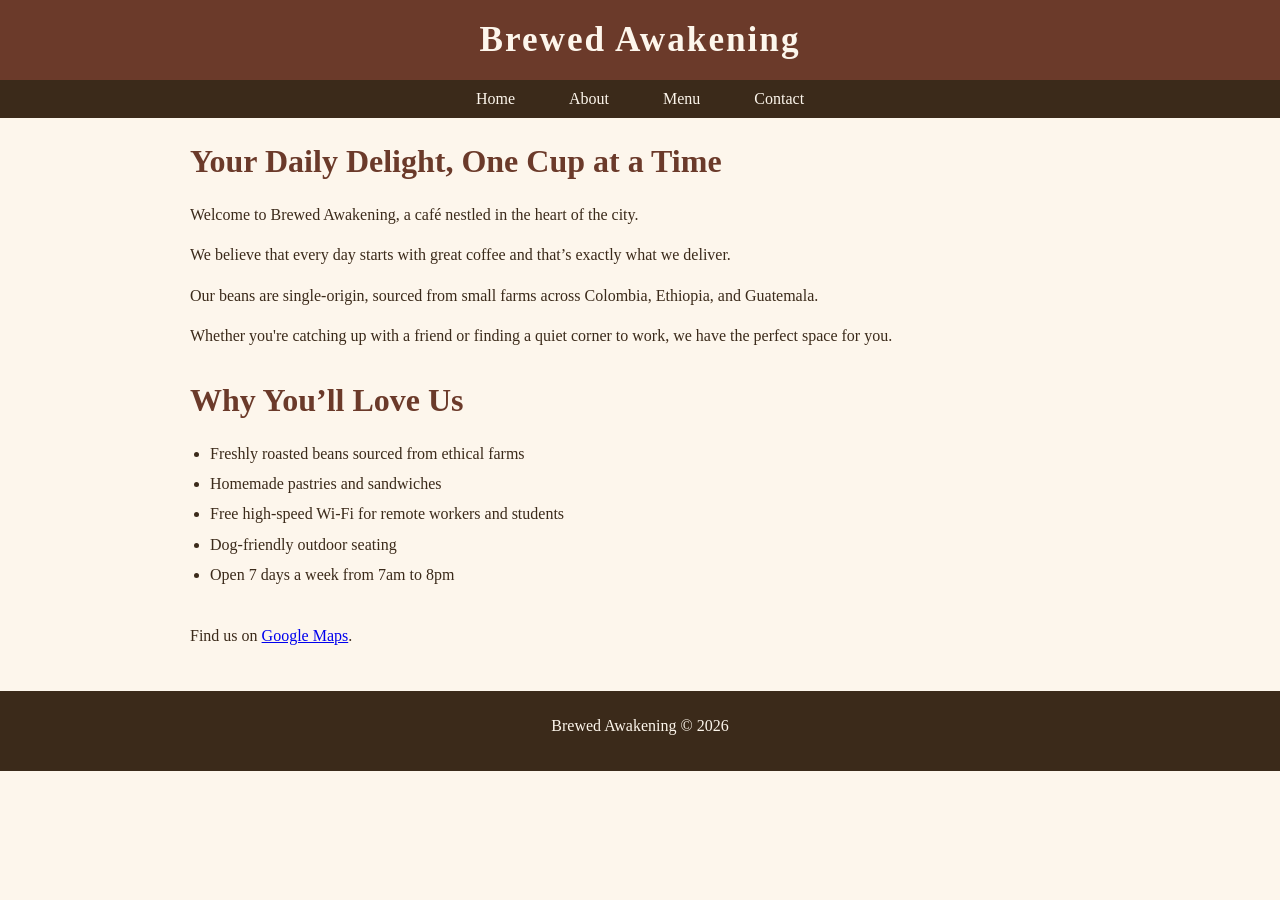
<file: index.html>
<!DOCTYPE html>
<html lang="en">
<head>
    <meta charset="UTF-8">
    <meta name="viewport" content="width=device-width, initial-scale=1.0">
    <title>Brewed Awakening</title>
    <link rel="stylesheet" href="css/styles.css">
</head>
<body>

    <header>
        <h1>Brewed Awakening</h1>
    </header>

    <nav>
        <a href="index.html">Home</a>
        <a href="about.html">About</a>
        <a href="services.html">Menu</a>
        <a href="contact.html">Contact</a>
    </nav>

    <main>
        <section>
            <h2>Your Daily Delight, One Cup at a Time</h2>
            <p>Welcome to Brewed Awakening, a café nestled in the heart of the city.</p>
            <p>We believe that every day starts with great coffee and that’s exactly what we deliver.</p>
            <p>Our beans are single-origin, sourced from small farms across Colombia, Ethiopia, and Guatemala.</p>
            <p>Whether you're catching up with a friend or finding a quiet corner to work, we have the perfect space for you.</p>
        </section>

        <section>
            <h2>Why You’ll Love Us</h2>
            <ul>
                <li>Freshly roasted beans sourced from ethical farms</li>
                <li>Homemade pastries and sandwiches</li>
                <li>Free high-speed Wi-Fi for remote workers and students</li>
                <li>Dog-friendly outdoor seating</li>
                <li>Open 7 days a week from 7am to 8pm</li>
            </ul>
        </section>

        <section>
            <p>Find us on <a href="https://www.google.com/maps" target="_blank">Google Maps</a>.</p>
        </section>
    </main>

    <footer>
        <p>Brewed Awakening &copy; 2026</p>
    </footer>

</body>
</html>
</file>
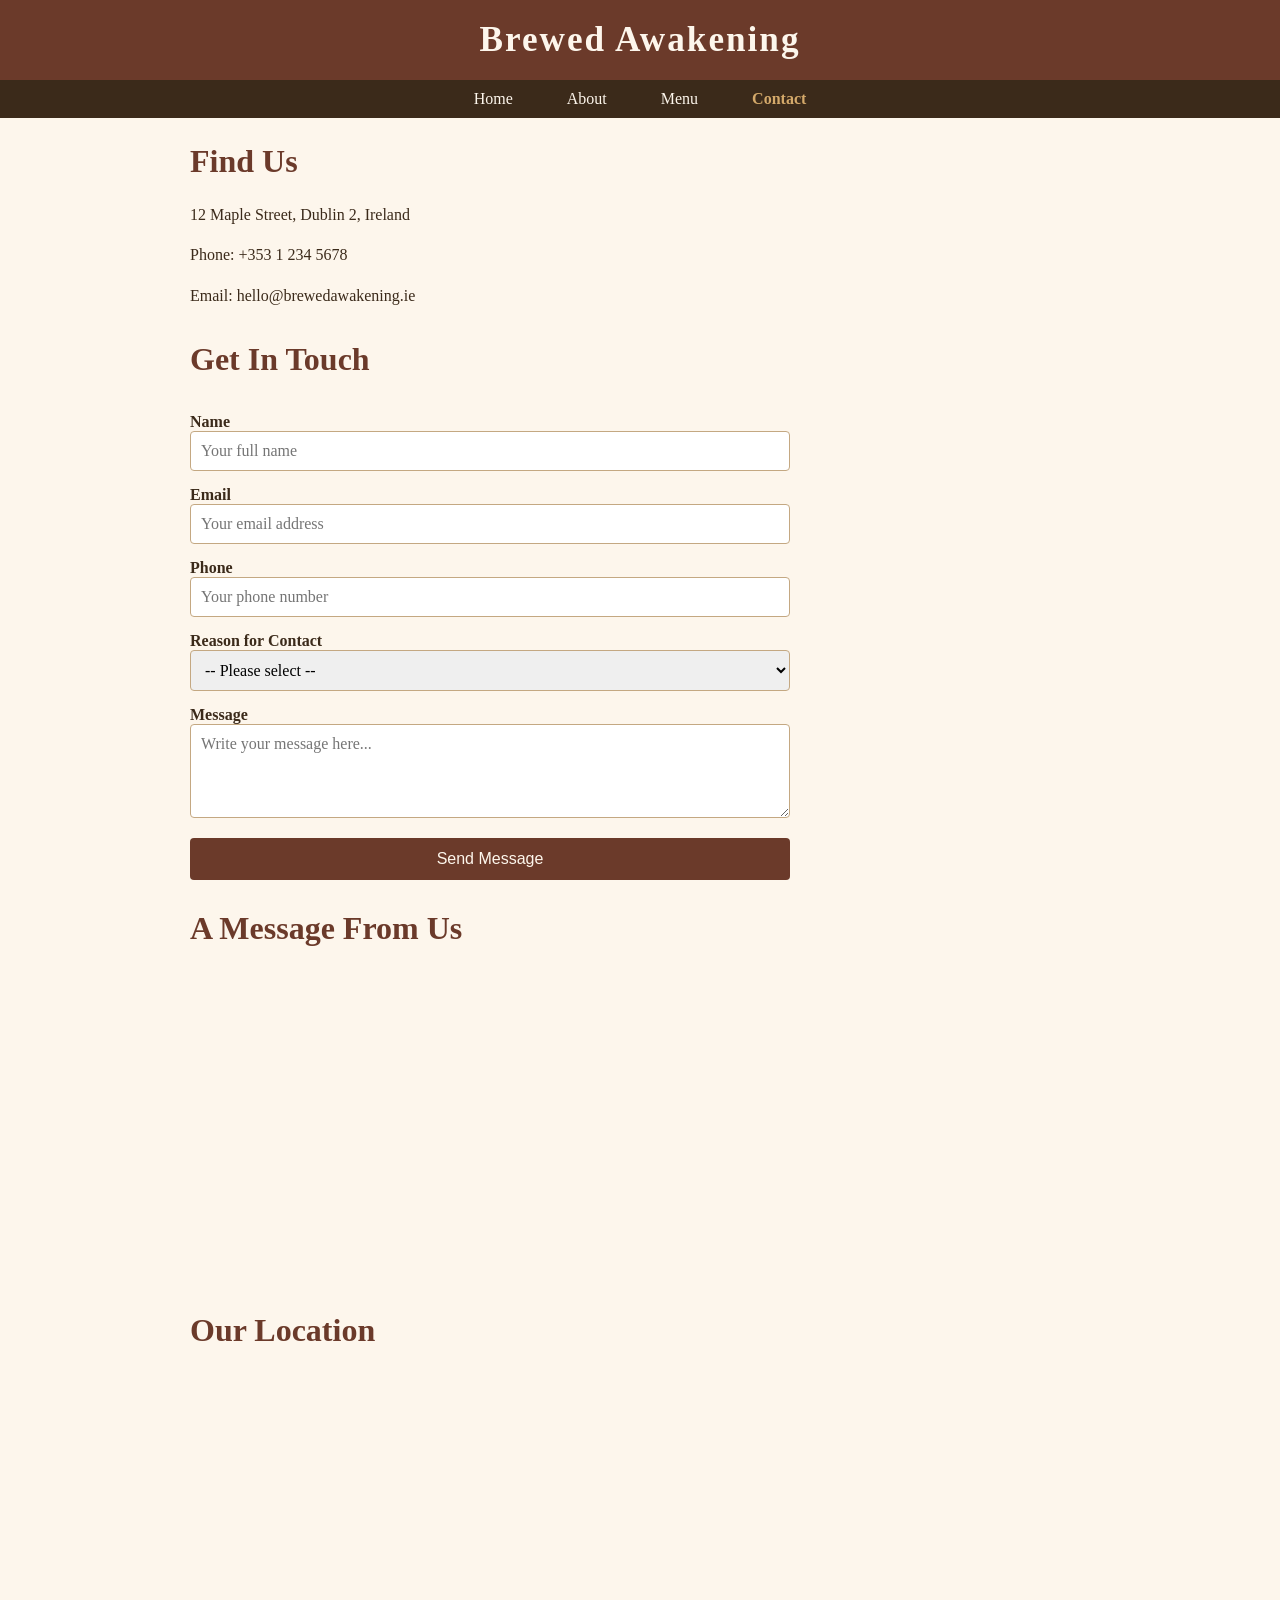
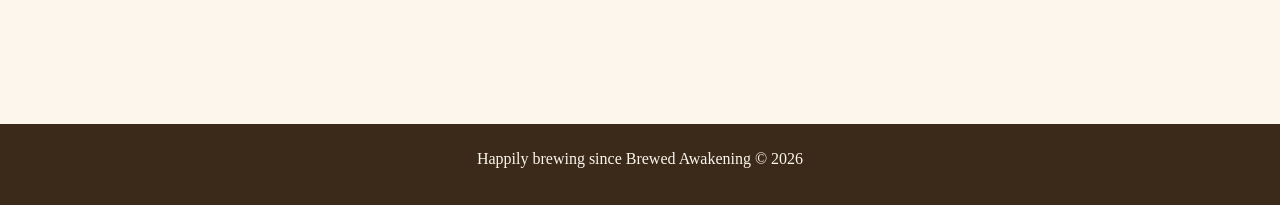
<file: contact.html>
<!DOCTYPE html> <!-- decalre file type html -->
<html lang="en"> <!-- decalre language english -->

<head> <!-- header -->
    <meta charset="UTF-8"> <!-- Allows symbols to display corectly -->
    <meta name="viewport" content="width=device-width, initial-scale=1.0"> <!-- Match screen width, makes work on phone -->
    <title>Contact – Brewed Awakening</title> <!-- Appear on browsers tab -->
   <link rel="stylesheet" href="css/styles.css"> <!-- Link the css file (required in all files) -->
</head> <!-- close header -->

<body>

    <header> <!-- declares header of page -->
        <h1> Brewed Awakening </h1> <!-- H1 is most important header for the page -->
    </header> <!-- close the header of page tag -->

    <nav> <!-- navigation links -->
        <a href="index.html"> Home </a> <!-- href tells where link goes -->
        <a href="about.html"> About </a>
        <a href="services.html"> Menu </a>
        <a href="contact.html" class="active"> Contact </a> <!-- active marks current page for css styling -->
    </nav> <!-- close nav tag -->

    <main> <!-- main body tag -->

        <section class="contact-details"> <!-- section for business contact info -->
            <h2> Find Us </h2> <!-- sub heading -->
            <p> 12 Maple Street, Dublin 2, Ireland </p> <!-- business address -->
            <p> Phone: +353 1 234 5678 </p> <!-- business phone -->
            <p> Email: hello@brewedawakening.ie </p> <!-- business email -->
        </section> <!-- close contact-details section -->

        <section class="contact-form"> <!-- section for contact form -->
            <h2> Get In Touch </h2> <!-- sub heading -->
            <form> <!-- start of contact form -->

                <label for="name"> Name </label> <!-- label for name input -->
                <input type="text" id="name" name="name" placeholder="Your full name"> <!-- text input field -->

                <label for="email"> Email </label> <!-- label for email input -->
                <input type="email" id="email" name="email" placeholder="Your email address"> <!-- email input field the user sees email address -->

                <label for="phone"> Phone </label> <!-- label for phone input -->
                <input type="tel" id="phone" name="phone" placeholder="Your phone number"> <!-- tel input field -->

                <label for="reason"> Reason for Contact </label> <!-- label for dropdown -->
                <select id="reason" name="reason"> <!-- select dropdown -->
                    <option value=""> -- Please select -- </option> <!-- default empty option -->
                    <option value="catering"> Catering Enquiry </option> <!-- option 2 -->
                    <option value="feedback"> Leave Feedback </option> <!-- option 3 -->
                    <option value="other"> Other </option> <!-- option 4 -->
                </select> <!-- close dropdown -->

                <label for="message"> Message </label> <!-- label for textarea -->
                <textarea id="message" name="message" rows="4" placeholder="Write your message here..."></textarea> <!-- textarea min 4 rows -->

                <button type="submit"> Send Message </button> <!-- submit button -->

            </form> <!-- close contact form -->
        </section> <!-- close contact-form section -->

        <section class="contact-video"> <!-- section for embedded video -->
            <h2> A Message From Us </h2> <!-- sub heading -->
            <iframe
                width="560"
                height="315"
                src="https://www.youtube.com/embed/ZgIVfpnAQcA"
                title="Brewed Awakening welcome video"
                allowfullscreen> <!-- allows video to go fullscreen -->
            </iframe>
        </section> <!-- close contact-video section -->

        <section class="contact-map"> <!-- section for google map embedded map -->
            <h2> Our Location </h2> <!-- sub heading -->
            <iframe width="560" height="315" src="https://www.youtube.com/embed/jdguVU0F7fs?si=BdGViur72WnVCwFO" title="YouTube video player" frameborder="0" allow="accelerometer; autoplay; clipboard-write; encrypted-media; gyroscope; picture-in-picture; web-share" referrerpolicy="strict-origin-when-cross-origin" allowfullscreen></iframe>
        </section> <!-- close contact-map section -->

    </main> <!-- close main section tag -->

    <footer> <!-- add page footer -->
        <p> Happily brewing since Brewed Awakening &copy; 2026 </p>
    </footer> <!-- close footer -->

</body>
</html>
</file>
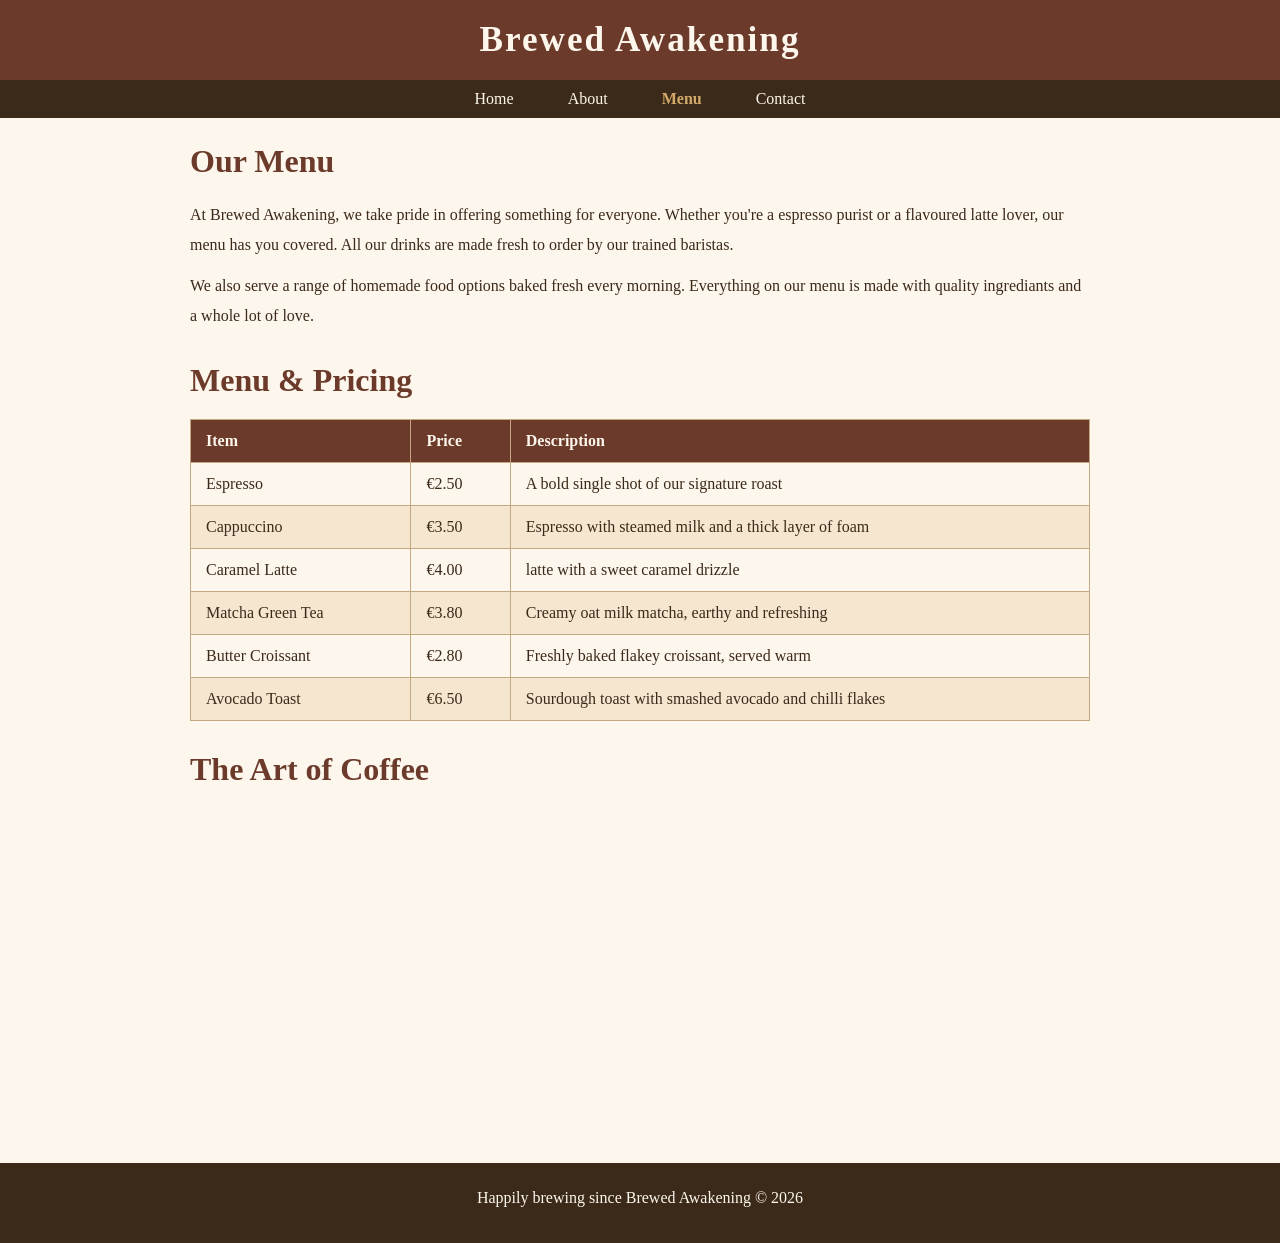
<file: services.html>
<!DOCTYPE html> <!-- decalre file type html -->
<html lang="en"> <!-- decalre language english -->

<head> <!-- header -->
    <meta charset="UTF-8"> <!-- Allows symbols to display corectly -->
    <meta name="viewport" content="width=device-width, initial-scale=1.0"> <!-- Match screen width, makes work on phone -->
    <title>Menu – Brewed Awakening</title> <!-- Appear on browsers tab -->
   <link rel="stylesheet" href="css/styles.css"><!-- Link the css file (required in all files) -->
</head> <!-- close header -->

<body>

    <header> <!-- declares header of page -->
    <h1> Brewed Awakening</h1> <!-- H1 is most important header for the page -->
    </header> <!-- close the header of page tag -->

    <nav> <!-- navigation links -->
        <a href="index.html"> Home </a> <!-- href tells where link goes -->
        <a href="about.html"> About </a>
        <a href="services.html" class="active"> Menu </a> <!-- active marks current page for css styling -->
        <a href="contact.html"> Contact </a>
    </nav> <!-- close nav tag -->

    <main> <!-- main body tag -->

        <section class="menu-intro"> <!-- section for intro text -->
        <h2> Our Menu </h2><!-- sub heading -->
            <p>
                At Brewed Awakening, we take pride in offering something for everyone.
                Whether you're a espresso purist or a flavoured latte lover, our menu has you covered.
                All our drinks are made fresh to order by our trained baristas.
            </p>
            <p>
             We also serve a range of homemade food options baked fresh every morning.
                Everything on our menu is made with quality ingrediants and a whole lot of love.
            </p>
        </section> <!-- close menu-intro section -->

        <section class="menu-table"> <!-- section for data table -->
            <h2> Menu & Pricing </h2> <!-- sub heading -->
            <table> <!-- start of data table -->
                <thead> <!-- table header row -->
                    <tr> <!-- table row -->
                        <th> Item </th> <!-- table header cell -->
                        <th> Price </th>
                        <th> Description </th>
                    </tr>
                </thead> <!-- close table header -->
                <tbody> <!-- table body rows -->
                <tr> <!-- row 1 -->
                        <td> Espresso </td> <!-- table data cell -->
                        <td> €2.50 </td>
                        <td> A bold single shot of our signature roast </td>
                </tr>
                    <tr> <!-- row 2 -->
                        <td> Cappuccino </td>
                        <td> €3.50 </td>
                        <td> Espresso with steamed milk and a thick layer of foam </td>
                 </tr>
                    <tr> <!-- row 3 -->
                        <td> Caramel Latte </td>
                        <td> €4.00 </td>
                        <td> latte with a sweet caramel drizzle </td>
                </tr>
                    <tr> <!-- row4 -->
                        <td> Matcha Green Tea </td>
                        <td> €3.80 </td>
                        <td> Creamy oat milk matcha, earthy and refreshing </td>
                 </tr>
                    <tr> <!-- row 5 -->
                        <td> Butter Croissant </td>
                        <td> €2.80 </td>
                        <td> Freshly baked flakey croissant, served warm </td>
                </tr>
                    <tr> <!-- row6 -->
                        <td> Avocado Toast </td>
                        <td> €6.50 </td>
                        <td> Sourdough toast with smashed avocado and chilli flakes </td>
                    </tr>
                </tbody> <!-- close table body -->
            </table> <!-- close thedata table -->
        </section> <!-- close menu-table section -->

        <section class="menu-video"> <!-- section for embedded video -->
            <h2> The Art of Coffee </h2> <!-- sub heading -->
            <iframe width="560" height="315" src="https://www.youtube.com/embed/Dmpnrtey3YU?si=_1zWrscYtPXsYIF1" title="YouTube video player" frameborder="0" allow="accelerometer; autoplay; clipboard-write; encrypted-media; gyroscope; picture-in-picture; web-share" referrerpolicy="strict-origin-when-cross-origin" allowfullscreen></iframe>
        </section> <!-- close menu-video section -->

    </main> <!-- close main section tag -->

    <footer> <!-- add page footer -->
        <p> Happily brewing since Brewed Awakening &copy; 2026 </p>
    </footer> <!-- close footer -->

</body>
</html>
</file>
<file: css/styles.css>
/* ============================================
   Overall goal
   3 colours
   rounded images 
   centered text 
   georgia serif


============================================ */


/* ============================================
   GLOBAL RESET
============================================ */

* { /* targets every single element on the page */
    margin: 0; /* remvoe default margin from everything */
    padding: 0; /* remove default padding from everything */
    box-sizing: border-box; /* padding and border included in element width */
}

body { /* styles the entire page body */
    font-family: Georgia, serif; /* main font used accross all pages */
    background-color: #fdf6ec; /* warm cream background colour */
    color: #3b2a1a; /* dark brown defualt text colour */
}

/* ============================================
   HEADER
============================================ */

header { /* styles the header tag on all pages */
    background-color: #6b3a2a; /* dark coffee brown background */
    color: #fdf6ec; /* cream coloured text */
    text-align: center; /* centers everything inside header */
    padding: 20px 20px; /* 30px top/bottom 20px left/right space inside */
}

header h1 { /* targets the h1 inside the header only */
    font-size: 2.2em; /* makes the buisness name large */
    letter-spacing: 2px; /* slight gap between each letter */
}

/* ============================================
   NAVIGATION
============================================ */

nav { /* styles the nav bar on all pages */
    background-color: #3b2a1a; /* darker brown than the header */
    text-align: center; /* centers the nav links */
    padding: 10px 0; /* space above and below the links */
}

nav a { /* styles all links inside the nav */
    color: #fdf6ec; /* cream coloured link text */
    text-decoration: none; /* removes the defualt underline from links */
    margin: 0 25px; /* space between each nav link */
    font-size: 1em; /* normal text size */
}

nav a:hover { /* styles a nav link when mouse hovers over it */
    color: ##5a3020; /* changes when hovering */
    text-decoration: underline; /* adds underline on hover */
}

nav a.active { /* styles the link of the curent page */
    color: #d4a96a; /* gold colour to show current page */
    font-weight: bold; /* bold to stand out from other links */
}

/* ============================================
   MAIN CONTENT
============================================ */

main { /* styles the main content area on all pages */
    max-width: 900px; /* stops content stretching too wide on big screens */
    margin: 25px auto; /* 30px top/bottom, auto left/right centers it */
    padding: 10 20px; /* space on left and right sides */
}

section { /* styles every section tag on all pages */
    margin-bottom: 30px; /* space below each section */
}

h2 { /* styles all h2 subheadings accross all pages */
    font-size: 2em; /* slightly smaller than h1 */
    color: #6b3a2a; /* brown colour for subheadings */
    margin-bottom: 20px; /* space below the heading */
}

p { /* styles all pragraph text accross all pages */
    line-height: 1.9; /* space between each line of text */
    margin-bottom: 10px; /* space below each paragraph */
}

/* ============================================
   HERO IMAGE (index.html)
============================================ */

.hero img { /* targets the image inside the hero section */
    width: 100%; /* fills the full width of its container */
    max-width: 860px; /* stops it getting too wide on large screens */
    height: 320px; /* fixed height for the hero image */
    object-fit: cover; /* crops image to fill box without stretching */
    display: block; /* removes inline spacing below image */
    margin: 0 auto 25px auto; /* centers image and adds space below */
    border-radius: 10px; /* slightly rounded corners */
}

.hero h2 { /* targets the tagline h2 inside the hero section */
    text-align: center; /* centers the tagline text */
    font-style: italic; /* makes the tagline itlalic */
}

/* ============================================
   LISTS
============================================ */

ul, ol { /* styles both unordered and ordered lists */
    padding-left: 20px; /* indents the list from the left */
    line-height: 1.9; /* space between each list item */
}

/* ============================================
   ABOUT IMAGE (about.html)
============================================ */

.about-image img { /* targets the image inside the about-image section */
    width: 100%; /* fills the container width */
    max-width: 600px; /* caps width on large screens */
    height: 300px; /* fixed height */
    object-fit: cover; /* crops image to fit without stretching */
    display: block; /* removes inline spacing below image */
    margin: 0 auto; /* centers the image */
    border-radius: 10px; /* slightly rounded corners */
}

/* ============================================
   TABLE (services.html)
============================================ */

table { /* styles the data table on services page */
    width: 100%; /* table fills full width of container */
    border-collapse: collapse; /* removes gaps between cell borders */
    margin-top: 20px; /* space above the table */
}

thead { /* styles the header row of the table */
    background-color: #6b3a2a; /* dark brown backround for header row */
    color: #fdf6ec; /* cream text in the header */
}

th, td { /* styles all header cells and data cells */
    border: 1px solid #c4a882; /* light brown border around every cell */
    padding: 12px 15px; /* space inside each cell */
    text-align: left; /* aligns text to the left */
}

tbody tr:nth-child(even) { /* targets every even numbered row in tbody */
    background-color: #f5e6d0; /* slightly darker cream for even rows */
}

tbody tr:nth-child(odd) { /* targets every odd numberd row in tbody */
    background-color: #fdf6ec; /* base cream colour for odd rows */
}

/* ============================================
   IFRAMES (videos and map)
============================================ */

iframe { /* styles all iframes, videos and google map */
    display: block; /* removes inline spacing */
    margin: 15px auto; /* centers the iframe and adds space above/below */
    max-width: 100%; /* stops iframe overflowing on small screens */
    border: none; /* removes defualt iframe border */
    border-radius: 8px; /* slightly rounded corners */
}

/* ============================================
   CONTACT FORM (contact.html)
============================================ */

form { /* styles the contact form container */
    display: flex; /* uses flexbox to lay out form elements */
    flex-direction: column; /* stacks labels and inputs verticaly */
    max-width: 600px; /* caps the form width */
}

label { /* styles all labels in the form */
    font-weight: bold; /* makes labels bold */
    margin-top: 15px; /* space above each label */
    color: #3b2a1a; /* dark brown label text */
}

input, select, textarea { /* styles all input fields dropdown and textarea */
    padding: 10px; /* space inside the input field */
    border: 1px solid #c4a882; /* light brown border */
    border-radius: 4px; /* slightly rounded corners */
    font-size: 1em; /* normal text size */
    font-family: Georgia, serif; /* match the rest of the page font */
}

input:focus, select:focus, textarea:focus { /* styles a field when the user clicks on it */
    outline: none; /* removes default blue browser outline */
    border-color: #6b3a2a; /* brown border when field is active */
    box-shadow: 0 0 4px #d4a96a; /* gold glow around the focussed field */
}

button[type="submit"] { /* styles the submit button */
    margin-top: 20px; /* space above the button */
    padding: 12px; /* space inside the button */
    background-color: #6b3a2a; /* dark brown button backround */
    color: #fdf6ec; /* cream button text */
    border: none; /* remove default button border */
    border-radius: 4px; /* slightly rounded corners */
    font-size: 1em; /* normal text size */
    cursor: pointer; /* shows a hand cursor when hovering */
}

button[type="submit"]:hover { /* styles the button when mouse hovers */
    background-color: #d4a96a; /* gold backround on hover */
    color: #3b2a1a; /* dark brown text on hover */
}

/* ============================================
   FOOTER
============================================ */

footer { /* styles the footer on all pages */
    background-color: #3b2a1a; /* dark brown footer backround */
    color: #fdf6ec; /* cream footer text */
    text-align: center; /* centers the footer text */
    padding: 20px; /* space inside the footer */
    margin-top: 40px; /* space above the footer */
}
</file>
